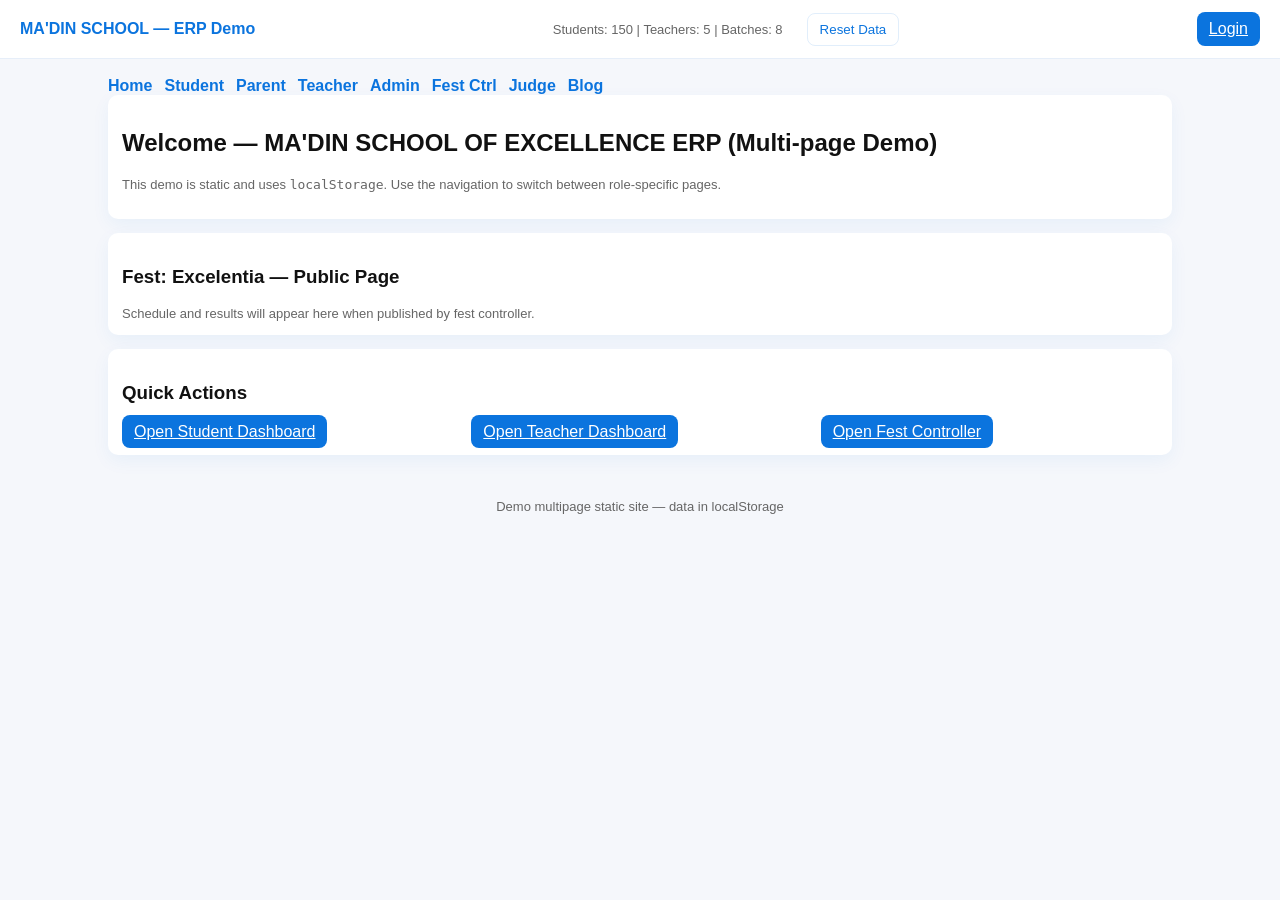
<file: index.html>
<!doctype html>
<html lang="en">
<head>
  <meta charset="utf-8"/>
  <meta name="viewport" content="width=device-width,initial-scale=1"/>
  <title>MA'DIN ERP — Home</title>
  <link rel="stylesheet" href="style.css"/>
</head>
<body>
  <header><div class="logo">MA'DIN SCHOOL — ERP Demo</div><div class="flex"><div class="small">Students: 150 | Teachers: 5 | Batches: 8</div><div style="margin-left:16px"><button id="resetBtn" class="btn ghost">Reset Data</button></div></div></header>
  <div class="container">
    
    <nav><a href="index.html">Home</a><a href="student.html">Student</a><a href="parent.html">Parent</a><a href="teacher.html">Teacher</a><a href="admin.html">Admin</a><a href="festcontroller.html">Fest Ctrl</a><a href="judge.html">Judge</a><a href="blog.html">Blog</a></nav>
    
    
<div class="card">
  <h2>Welcome — MA'DIN SCHOOL OF EXCELLENCE ERP (Multi-page Demo)</h2>
  <p class="small">This demo is static and uses <code>localStorage</code>. Use the navigation to switch between role-specific pages.</p>
</div>
<div class="card">
  <h3>Fest: Excelentia — Public Page</h3>
  <div id="publicUpdates" class="small">Schedule and results will appear here when published by fest controller.</div>
</div>
<div class="card">
  <h3>Quick Actions</h3>
  <div class="grid">
    <div><a class="btn" href="student.html">Open Student Dashboard</a></div>
    <div><a class="btn" href="teacher.html">Open Teacher Dashboard</a></div>
    <div><a class="btn" href="festcontroller.html">Open Fest Controller</a></div>
  </div>
</div>
<script>
document.addEventListener('DOMContentLoaded', ()=>{
  // show published results if any
  const s = state();
  const pub = document.getElementById('publicUpdates');
  if(s.fest.publishedResults){
    let html = '';
    s.fest.competitions.forEach(c=>{
      const agg = (c.marks||[]).reduce((acc,m)=>{ acc[m.studentId]=(acc[m.studentId]||0)+m.marks; return acc }, {});
      const list = Object.keys(agg).map(sid=>({sid,total:agg[sid]})).sort((a,b)=>b.total-a.total).map(r=>`<div><strong>${(findStudent(r.sid)||{name:r.sid}).name}</strong> — ${r.total} pts</div>`).join('');
      html += `<div style="padding:8px;border:1px solid #eef4fb;border-radius:8px;margin-bottom:6px"><strong>${c.name}</strong><div class="small">Stage: ${c.stage}</div>${list}</div>`;
    });
    pub.innerHTML = html;
  } else {
    pub.innerHTML = '<i>Results not published yet</i>';
  }
});
</script>

  </div>
  <footer>Demo multipage static site — data in localStorage</footer>
  <script src="app.js"></script>
  
</body>
</html>
</file>
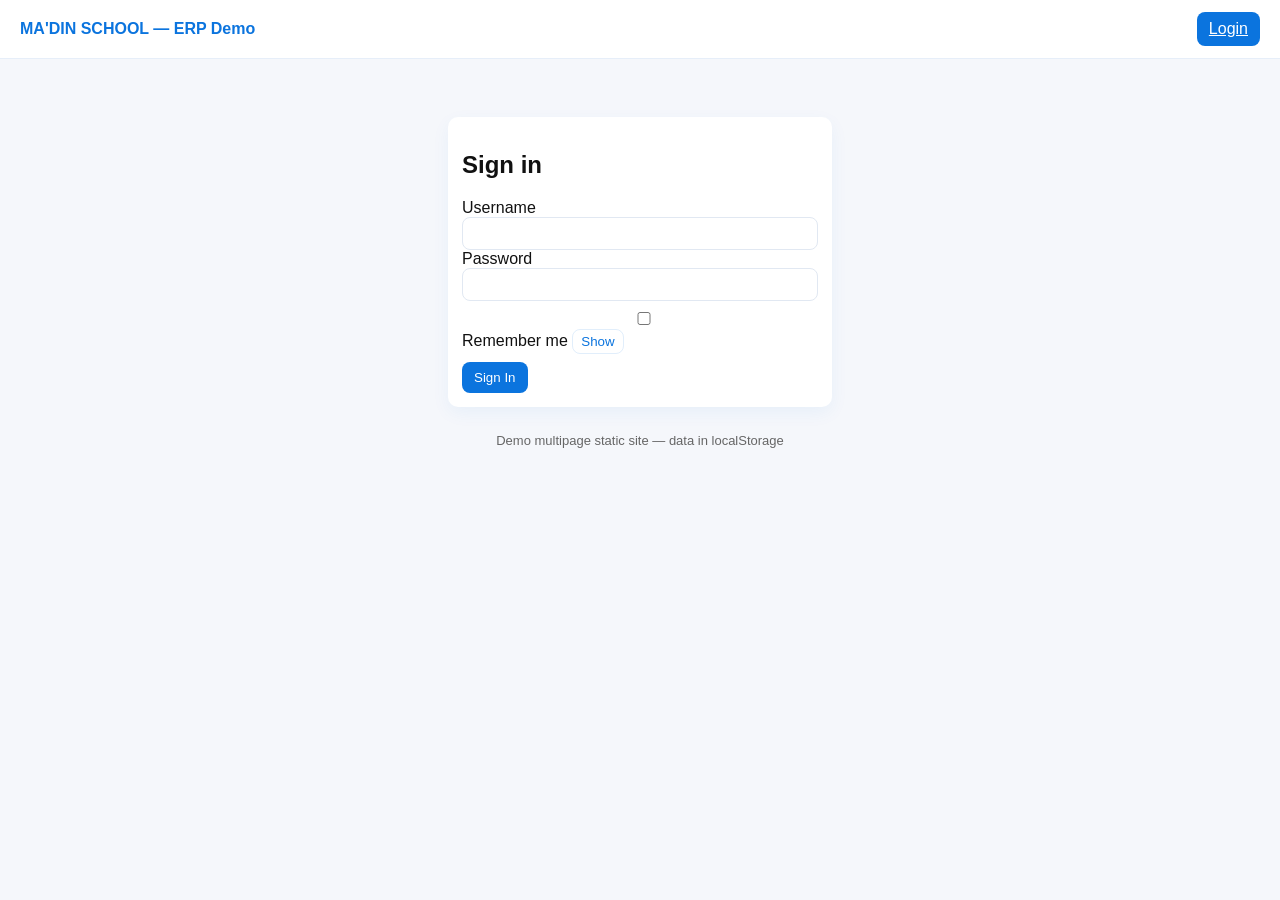
<file: admin.html>
<!doctype html>
<html lang="en">
<head>
  <meta charset="utf-8"/>
  <meta name="viewport" content="width=device-width,initial-scale=1"/>
  <title>Administrator Dashboard</title>
  <link rel="stylesheet" href="style.css"/>
</head>
<body>
  <header><div class="logo">MA'DIN SCHOOL — ERP Demo</div><div class="flex"><div class="small">Students: 150 | Teachers: 5 | Batches: 8</div><div style="margin-left:16px"><button id="resetBtn" class="btn ghost">Reset Data</button></div></div></header>
  <div class="container">
    
    <nav><a href="index.html">Home</a><a href="admin.html">Admin</a></nav>
    
    
<div class="card"><h2>Administrator Dashboard</h2></div>
<div class="card">
  <h3>Manage Students</h3>
  <div class="grid">
    <div><label>Name</label><input id="new_name"/></div>
    <div><label>Batch</label><input id="new_batch"/></div>
    <div><label>Grade</label><input id="new_grade"/></div>
  </div>
  <div style="margin-top:8px"><button class="btn" id="addStudent">Add Student</button></div>
  <hr/>
  <h3>All Data</h3>
  <div id="allData" class="small"></div>
</div>
<script>
document.addEventListener('DOMContentLoaded', ()=>{
  try{
    const auth = JSON.parse(localStorage.getItem('madin_demo_auth'));
    if(!auth){ location.href='auth.html'; return; }
    const allowed = ['Administrator'];
    if(!allowed.includes(auth.role)){
      alert('Access denied for role: ' + auth.role);
      const map = { Student:'student.html', Parent:'parent.html', Teacher:'teacher.html', Administrator:'admin.html', Judge:'judge.html', FestController:'festcontroller.html' };
      location.href = map[auth.role] || 'index.html';
    }
  }catch(e){ location.href='auth.html'; }
});
</script>
<script>
document.addEventListener('DOMContentLoaded', ()=>{
  function refresh(){
    const s = state();
    document.getElementById('allData').innerHTML = `<div><strong>Students</strong> (${s.students.length})</div><div><strong>Teachers</strong> (${s.teachers.length})</div><div><strong>Fest Competitions</strong> (${s.fest.competitions.length})</div>`;
  }
  document.getElementById('addStudent').addEventListener('click', ()=>{
    const s = state(); const nid = 'S'+(100+Date.now()%10000);
    const name = document.getElementById('new_name').value.trim(); if(!name){alert('Enter name');return}
    s.students.push({id:nid,name, batch: document.getElementById('new_batch').value || 'Batch X', present:false, profile:{age:0,grade:document.getElementById('new_grade').value||''}, leaves:[], competitions:[]});
    setState(s); refresh(); alert('Student added: '+nid);
  });
  refresh();
});
</script>

  </div>
  <footer>Demo multipage static site — data in localStorage</footer>
  <script src="app.js"></script>
  

<hr/>
<h3>Manage Accounts (Reset / Edit Passwords)</h3>
<div class="card">
  <div id="accountsList" class="small"></div>
</div>
<script>
document.addEventListener('DOMContentLoaded', ()=>{
  // require admin role
  if(!isAuthenticated()) { location.href='auth.html'; return; }
  const auth = currentAuth();
  if(auth.role !== 'Administrator'){ alert('Access denied'); location.href='index.html'; return; }

  function renderAccounts(){
    const s = state();
    const users = s.users || {};
    const rows = Object.keys(users).map(u=>{
      const info = users[u];
      return `<div style="padding:8px;border:1px solid #eef4fb;border-radius:8px;margin-bottom:8px;display:flex;align-items:center;gap:8px"><div style="min-width:180px"><strong>${u}</strong><div class="small">${info.role} — ${info.idRef || ''}</div></div><div style="flex:1"><input placeholder="New password" id="pw_${u}" /></div><div><button class="btn" data-user="${u}" data-act="reset">Reset</button> <button class="btn ghost" data-user="${u}" data-act="delete">Delete</button></div></div>`;
    }).join('') || '<i>No users</i>';
    document.getElementById('accountsList').innerHTML = rows;
    // attach handlers
    document.querySelectorAll('button[data-act="reset"]').forEach(b=> b.onclick = (e)=> {
      const uname = e.target.dataset.user;
      const inp = document.getElementById('pw_' + uname);
      const np = inp.value.trim();
      if(!np){ alert('Enter new password'); return; }
      const res = updateUserPassword(uname, np);
      if(res.ok){ alert('Password updated for ' + uname); inp.value=''; } else alert('Error: ' + res.error);
      renderAccounts();
    });
    document.querySelectorAll('button[data-act="delete"]').forEach(b=> b.onclick = (e)=> {
      const uname = e.target.dataset.user;
      if(!confirm('Delete user ' + uname + '? This will remove login only, not the student/parent record.')) return;
      const res = deleteUser(uname);
      if(res.ok){ alert('Deleted ' + uname); } else alert('Error: ' + res.error);
      renderAccounts();
    });
  }
  renderAccounts();
});
</script>

</body>
</html>
</file>
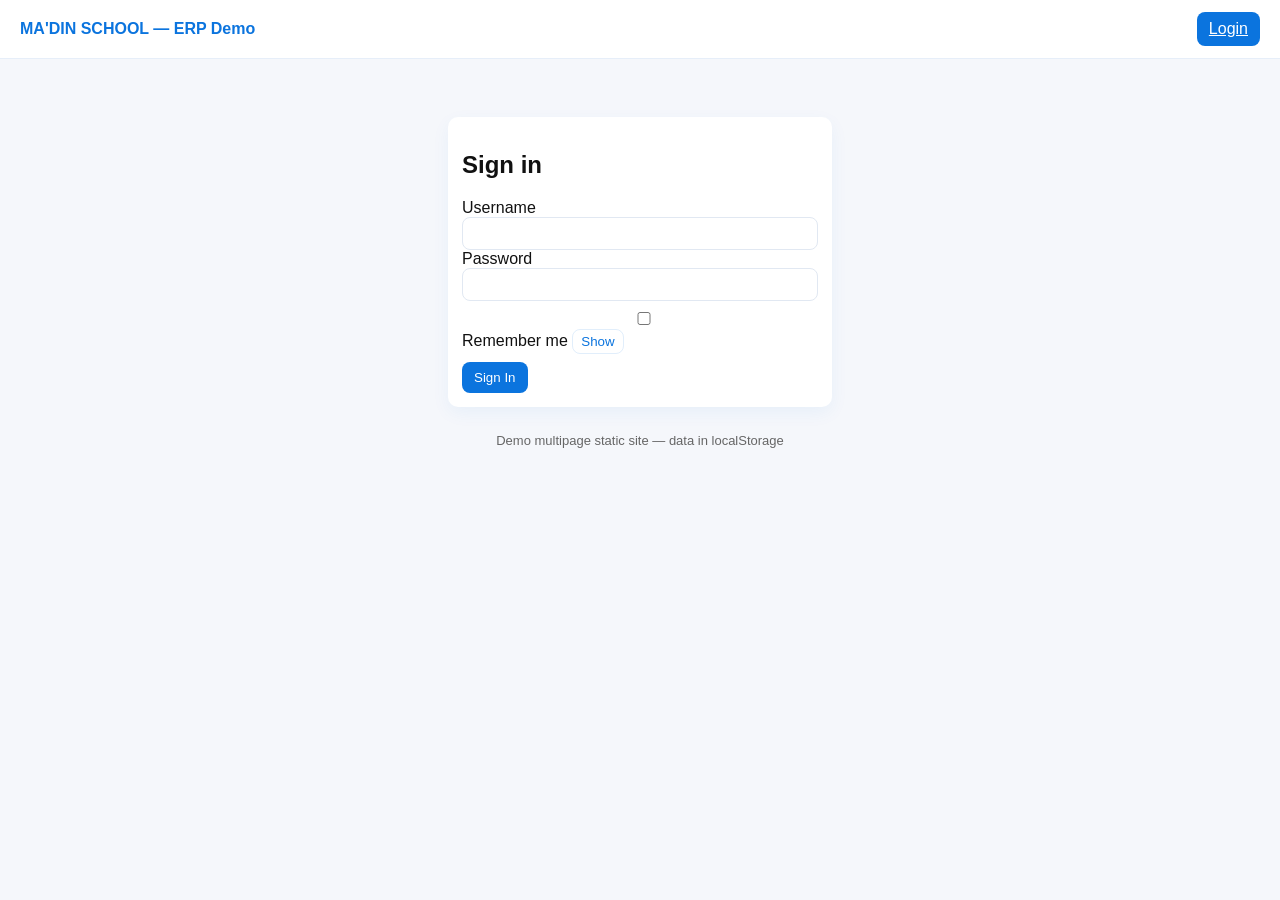
<file: auth.html>
<!doctype html>
<html lang="en">
<head>
  <meta charset="utf-8"/>
  <meta name="viewport" content="width=device-width,initial-scale=1"/>
  <title>Login — MA'DIN ERP Demo</title>
  <link rel="stylesheet" href="style.css"/>
  <style>
    .login-box{max-width:420px;margin:40px auto}
    .hint{background:#fffbe6;padding:10px;border-radius:8px;border:1px solid #fff0b3}
  </style>
</head>
<body>
  <header><div class="logo">MA'DIN SCHOOL — ERP Demo</div></header>
  <div class="container login-box">
    <div class="card">
      <h2>Sign in</h2>
            <script>
      document.addEventListener("DOMContentLoaded", ()=>{
        const s = state();
        const users = s.users || {};
        let html = "<ul style='margin-left:16px'>";
        Object.keys(users).slice(0,50).forEach(k=>{
          html += `<li><strong>${k}</strong> / ${users[k].password} — ${users[k].role}</li>`;
        });
        html += "</ul>";
        document.getElementById('demoCreds').innerHTML = html;
      });
      </script>

      <div><label>Username</label><input id="username" /></div>
      <div><label>Password</label><input id="password" type="password" /></div>
      <div style="margin-top:8px"><label><input type="checkbox" id="remember_me" /> Remember me</label> <button id="showPass" class="btn ghost" style="padding:4px 8px;margin-right:8px">Show</button></div>
      <div style="margin-top:8px"><button class="btn" id="loginBtn">Sign In</button></div>
  </div>
  <footer>Demo multipage static site — data in localStorage</footer>
  <script src="app.js"></script>
  <script>
    document.addEventListener('DOMContentLoaded', ()=>{
      document.getElementById('loginBtn').addEventListener('click', ()=>{
        const u = document.getElementById('username').value.trim();
        const p = document.getElementById('password').value;
        const remember = !!document.getElementById('remember_me').checked;
        const res = signIn(u,p, remember);
        if(!res.ok){ alert(res.error); return; }
        // redirect based on role
        const role = res.payload.role;
        const map = { Student:'student.html', Parent:'parent.html', Teacher:'teacher.html', Administrator:'admin.html', Judge:'judge.html', FestController:'festcontroller.html' };
        location.href = map[role] || 'index.html';
      });
    });
  document.getElementById('showPass').addEventListener('click', ()=>{ const inp = document.getElementById('password'); if(inp.type==='password'){ inp.type='text'; document.getElementById('showPass').textContent='Hide'; } else { inp.type='password'; document.getElementById('showPass').textContent='Show'; }});
</script>
</body>
</html>
</file>
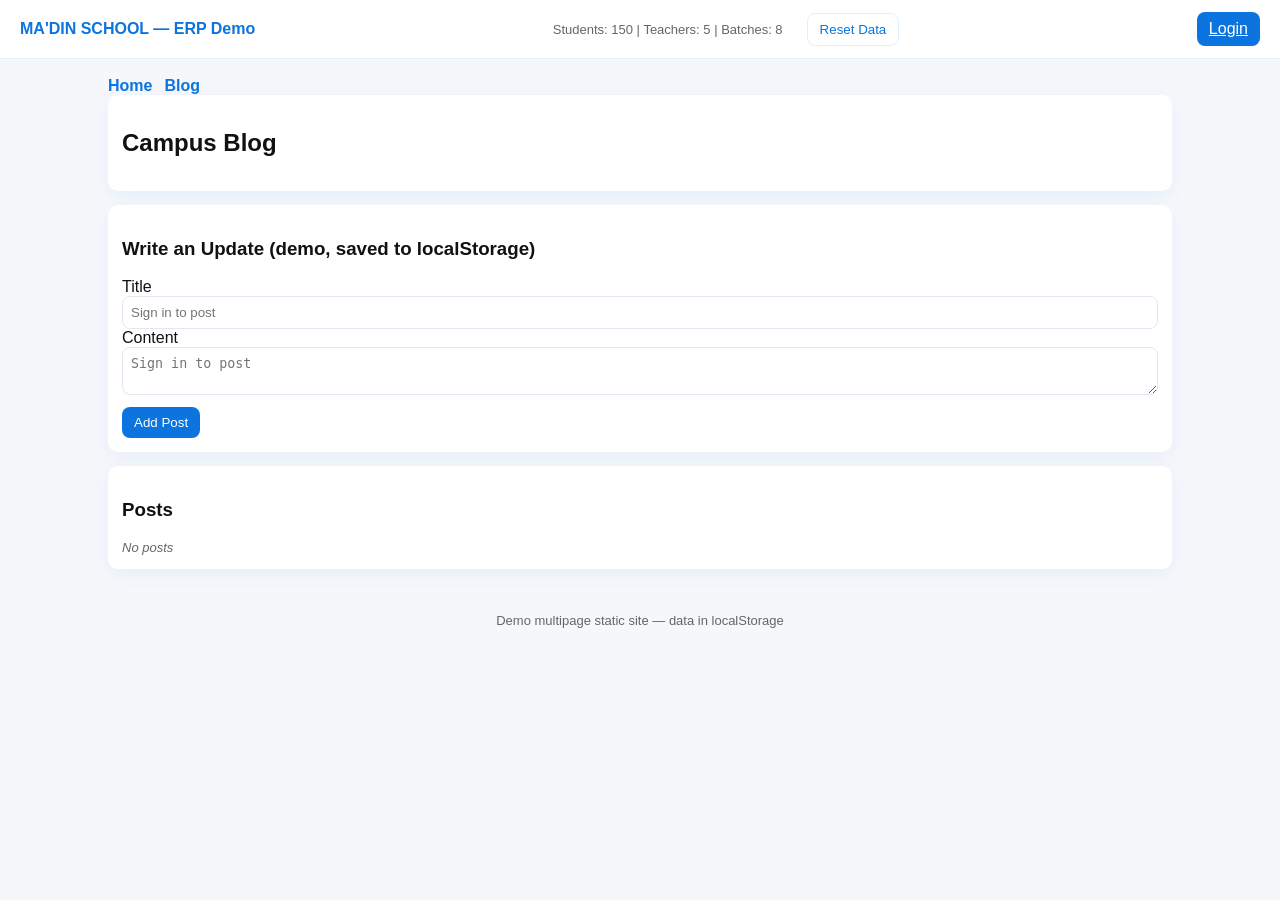
<file: blog.html>
<!doctype html>
<html lang="en">
<head>
  <meta charset="utf-8"/>
  <meta name="viewport" content="width=device-width,initial-scale=1"/>
  <title>Campus Blog</title>
  <link rel="stylesheet" href="style.css"/>
</head>
<body>
  <header><div class="logo">MA'DIN SCHOOL — ERP Demo</div><div class="flex"><div class="small">Students: 150 | Teachers: 5 | Batches: 8</div><div style="margin-left:16px"><button id="resetBtn" class="btn ghost">Reset Data</button></div></div></header>
  <div class="container">
    
    <nav><a href="index.html">Home</a><a href="blog.html">Blog</a></nav>
    
    
<div class="card"><h2>Campus Blog</h2></div>
<div class="card">
  <h3>Write an Update (demo, saved to localStorage)</h3>
  <div><label>Title</label><input id="post_title"/></div>
  <div><label>Content</label><textarea id="post_content"></textarea></div>
  <div style="margin-top:8px"><button class="btn" id="addPost">Add Post</button></div>
</div>
<div class="card">
  <h3>Posts</h3>
  <div id="posts" class="small"></div>
</div>
<script>
document.addEventListener('DOMContentLoaded', ()=>{ const auth = currentAuth(); if(!auth){ document.getElementById('addPost').disabled=true; document.getElementById('post_title').placeholder='Sign in to post'; document.getElementById('post_content').placeholder='Sign in to post'; }
  function refresh(){
    const s = state(); const posts = s.posts || []; document.getElementById('posts').innerHTML = posts.map(p=>`<div style='padding:8px;border:1px solid #eef4fb;border-radius:8px;margin-bottom:6px'><strong>${p.title}</strong><div class='small'>${formatDate(p.at)} — ${p.author ? 'by '+p.author : ''}</div><div style='margin-top:6px'>${p.content}</div></div>`).join('')||'<i>No posts</i>';
  }
  document.getElementById('addPost').addEventListener('click', ()=>{
    const title = document.getElementById('post_title').value.trim(); const content = document.getElementById('post_content').value.trim(); if(!title||!content){alert('Title & content required');return}
    const s = state(); s.posts = s.posts || []; s.posts.unshift({title, content, at:new Date().toISOString(), author: currentAuth() ? currentAuth().username : 'Guest'}); setState(s); document.getElementById('post_title').value=''; document.getElementById('post_content').value=''; refresh();
  });
  refresh();
});
</script>

  </div>
  <footer>Demo multipage static site — data in localStorage</footer>
  <script src="app.js"></script>
  
</body>
</html>
</file>
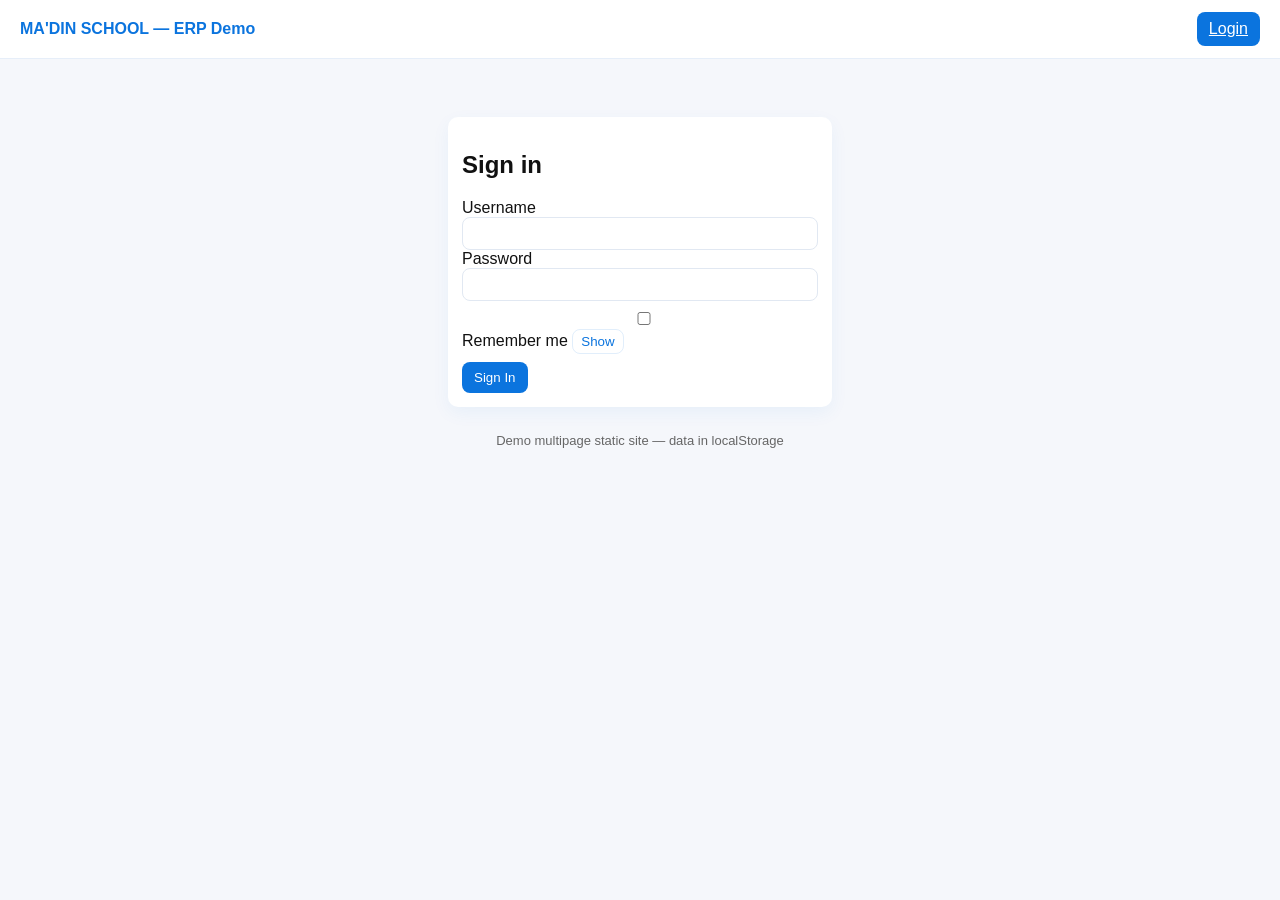
<file: festcontroller.html>
<!doctype html>
<html lang="en">
<head>
  <meta charset="utf-8"/>
  <meta name="viewport" content="width=device-width,initial-scale=1"/>
  <title>Fest Controller</title>
  <link rel="stylesheet" href="style.css"/>
</head>
<body>
  <header><div class="logo">MA'DIN SCHOOL — ERP Demo</div><div class="flex"><div class="small">Students: 150 | Teachers: 5 | Batches: 8</div><div style="margin-left:16px"><button id="resetBtn" class="btn ghost">Reset Data</button></div></div></header>
  <div class="container">
    
    <nav><a href="index.html">Home</a><a href="festcontroller.html">Fest Ctrl</a></nav>
    
    
<div class="card"><h2>Fest Controller — Excelentia</h2></div>
<div class="card">
  <h3>Create Competition</h3>
  <div class="grid">
    <div><label>Competition Name</label><input id="comp_name"/></div>
    <div><label>Stage</label><input id="comp_stage" placeholder="Main / Sub / Offstage"/></div>
    <div><label>Onstage?</label><select id="comp_onstage"><option value="yes">Yes</option><option value="no">No</option></select></div>
  </div>
  <div style="margin-top:8px"><button class="btn" id="createComp">Create</button></div>
  <hr/>
  <h3>Competitions</h3>
  <div id="compListAdmin" class="small"></div>
</div>
<div class="card">
  <h3>Assign Students to Competition</h3>
  <div class="grid">
    <div><label>Select Competition</label><select id="assign_comp"></select></div>
    <div><label>Select Student</label><select id="assign_student"></select></div>
  </div>
  <div style="margin-top:8px"><button class="btn" id="assignBtn">Assign</button></div>
</div>
<div class="card">
  <h3>Judges & Publish</h3>
  <div class="grid"><div><label>Judge Name</label><input id="judge_name"/></div><div style="align-self:end"><button class="btn" id="addJudge">Add Judge</button></div></div>
  <div style="margin-top:8px"><button class="btn" id="publishResults">Publish Results</button> <span id="pubStatus" class="small"></span></div>
</div>

<script>
document.addEventListener('DOMContentLoaded', ()=>{
  try{
    const auth = JSON.parse(localStorage.getItem('madin_demo_auth'));
    if(!auth){ location.href='auth.html'; return; }
    const allowed = ['FestController'];
    if(!allowed.includes(auth.role)){
      alert('Access denied for role: ' + auth.role);
      const map = { Student:'student.html', Parent:'parent.html', Teacher:'teacher.html', Administrator:'admin.html', Judge:'judge.html', FestController:'festcontroller.html' };
      location.href = map[auth.role] || 'index.html';
    }
  }catch(e){ location.href='auth.html'; }
});
</script>
<script>
document.addEventListener('DOMContentLoaded', ()=>{
  function refresh(){
    const s = state();
    const comps = s.fest.competitions.map(c=>`<div style='padding:8px;border:1px dashed #eef4fb;border-radius:8px;margin-bottom:6px'><strong>${c.name}</strong> — Stage: ${c.stage} — Onstage: ${c.onstage} <div class='small'>Participants: ${c.participants? c.participants.length:0} | Judges: ${c.judges? c.judges.length:0}</div></div>`).join('')||'<i>No competitions</i>';
    document.getElementById('compListAdmin').innerHTML = comps;
    document.getElementById('assign_comp').innerHTML = s.fest.competitions.map(c=>`<option value='${c.id}'>${c.name}</option>`).join('');
    document.getElementById('assign_student').innerHTML = s.students.map(st=>`<option value='${st.id}'>${st.name} (${st.id})</option>`).join('');
    document.getElementById('pubStatus').textContent = 'Published: ' + s.fest.publishedResults;
  }
  document.getElementById('createComp').addEventListener('click', ()=>{
    const s = state(); const id='C'+Date.now(); const comp = {id,name:document.getElementById('comp_name').value||'C-'+Date.now(), stage:document.getElementById('comp_stage').value||'Main', onstage: document.getElementById('comp_onstage').value==='yes', participants:[], judges:[], marks:[]};
    comp.id = id; s.fest.competitions.push(comp); setState(s); refresh();
  });
  document.getElementById('assignBtn').addEventListener('click', ()=>{
    const s = state(); const cid=document.getElementById('assign_comp').value, sid=document.getElementById('assign_student').value;
    const comp = s.fest.competitions.find(x=>x.id===cid); if(!comp){alert('Select competition'); return;}
    comp.participants = comp.participants || [];
    if(!comp.participants.includes(sid)){ comp.participants.push(sid); const stu = s.students.find(x=>x.id===sid); stu.competitions.push({id:cid,name:comp.name,stage:comp.stage,status:'Assigned'}); setState(s); refresh(); }
  });
  document.getElementById('addJudge').addEventListener('click', ()=>{ const s = state(); const name = document.getElementById('judge_name').value.trim(); if(!name){alert('Name required');return;} const jid='J'+Date.now(); s.judges.push({id:jid,name}); setState(s); refresh();});
  document.getElementById('publishResults').addEventListener('click', ()=>{ const s = state(); s.fest.publishedResults = true; setState(s); alert('Results published'); refresh();});
  refresh();
});
</script>

  </div>
  <footer>Demo multipage static site — data in localStorage</footer>
  <script src="app.js"></script>
  
</body>
</html>
</file>
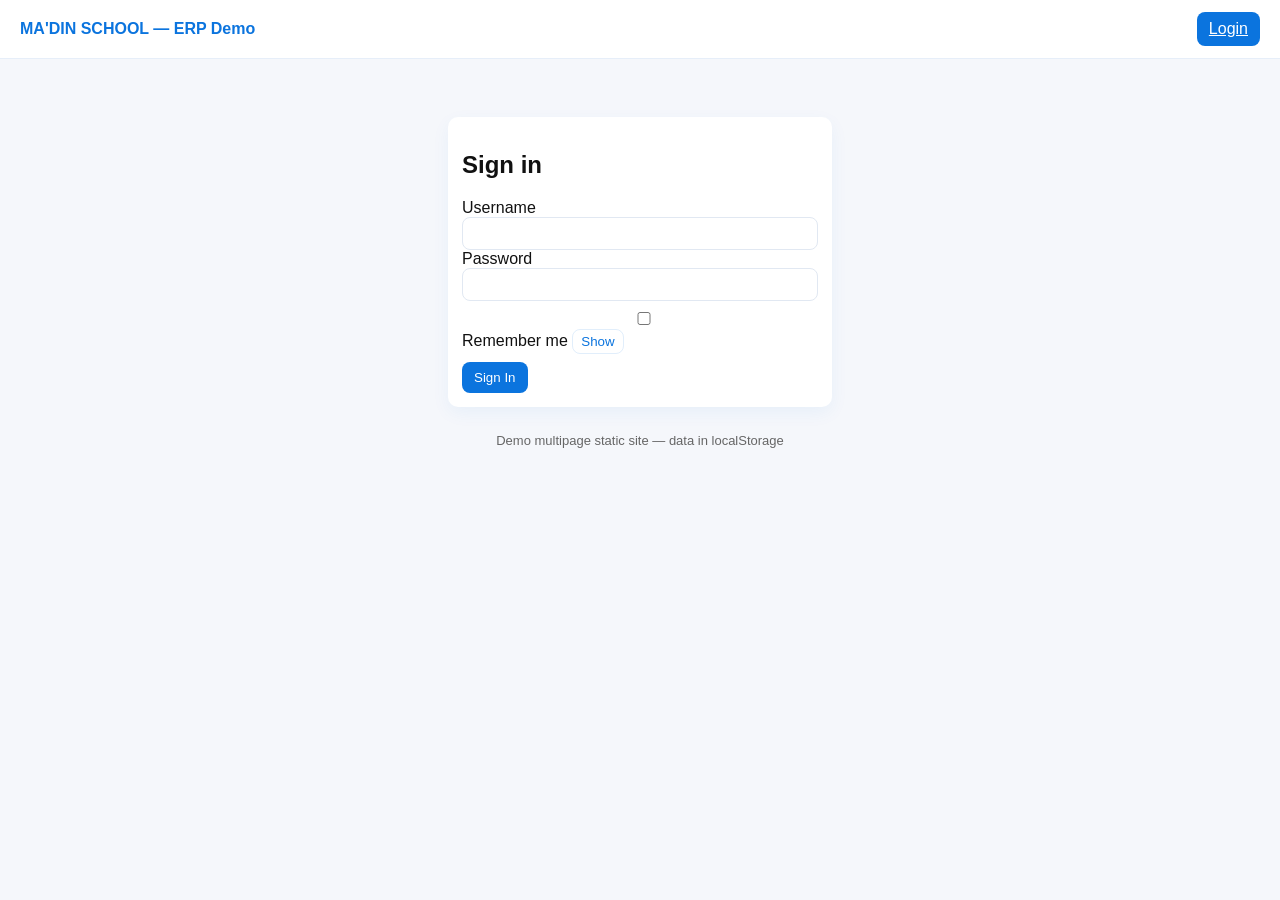
<file: judge.html>
<!doctype html>
<html lang="en">
<head>
  <meta charset="utf-8"/>
  <meta name="viewport" content="width=device-width,initial-scale=1"/>
  <title>Judge Dashboard</title>
  <link rel="stylesheet" href="style.css"/>
</head>
<body>
  <header><div class="logo">MA'DIN SCHOOL — ERP Demo</div><div class="flex"><div class="small">Students: 150 | Teachers: 5 | Batches: 8</div><div style="margin-left:16px"><button id="resetBtn" class="btn ghost">Reset Data</button></div></div></header>
  <div class="container">
    
    <nav><a href="index.html">Home</a><a href="judge.html">Judge</a></nav>
    
    
<div class="card"><h2>Judge Dashboard</h2></div>
<div class="card">
  <h3>Assigned Competitions & Enter Marks</h3>
  <div id="judgeComps" class="small"></div>
</div>
<script>
document.addEventListener('DOMContentLoaded', ()=>{
  try{
    const auth = JSON.parse(localStorage.getItem('madin_demo_auth'));
    if(!auth){ location.href='auth.html'; return; }
    const allowed = ['Judge'];
    if(!allowed.includes(auth.role)){
      alert('Access denied for role: ' + auth.role);
      const map = { Student:'student.html', Parent:'parent.html', Teacher:'teacher.html', Administrator:'admin.html', Judge:'judge.html', FestController:'festcontroller.html' };
      location.href = map[auth.role] || 'index.html';
    }
  }catch(e){ location.href='auth.html'; }
});
</script>
<script>
document.addEventListener('DOMContentLoaded', ()=>{
  const auth = currentAuth(); const judge = (auth && state().judges.find(j=>j.id===auth.idRef)) || state().judges[0] || {id:'J1', name:'Judge Demo'};
  function refresh(){
    const s = state();
    const compsHtml = s.fest.competitions.map(c=>{
      const parts = (c.participants||[]).map(pid=>{
        const st = findStudent(pid) || {name:pid};
        return `<div style='padding:6px;border-bottom:1px dashed #eef4fb'><strong>${st.name}</strong> (${pid}) — <input placeholder='marks' data-cid='${c.id}' data-sid='${pid}' class='markInput' /> <button class='btn' data-cid='${c.id}' data-sid='${pid}' data-act='saveMark'>Save</button></div>`;
      }).join('')||'<i>No participants</i>';
      return `<div style='margin-bottom:10px;padding:8px;border:1px solid #eef4fb;border-radius:8px'><strong>${c.name}</strong><div class='small'>Stage: ${c.stage}</div>${parts}</div>`;
    }).join('')||'<i>No competitions</i>';
    document.getElementById('judgeComps').innerHTML = compsHtml;
    attach();
  }
  function attach(){
    document.querySelectorAll('button[data-act="saveMark"]').forEach(b=>b.onclick=(e)=>{ const cid=e.target.dataset.cid, sid=e.target.dataset.sid; const inp = document.querySelector(`input[data-cid='${cid}'][data-sid='${sid}']`); const val = parseFloat(inp.value); if(isNaN(val)){alert('Enter numeric marks');return} const s = state(); const comp = s.fest.competitions.find(x=>x.id===cid); comp.marks = comp.marks || []; comp.marks.push({studentId:sid, judgeId:judge.id, marks:val}); setState(s); alert('Mark saved (pending publish)'); });
  }
  refresh();
});
</script>

  </div>
  <footer>Demo multipage static site — data in localStorage</footer>
  <script src="app.js"></script>
  
</body>
</html>
</file>
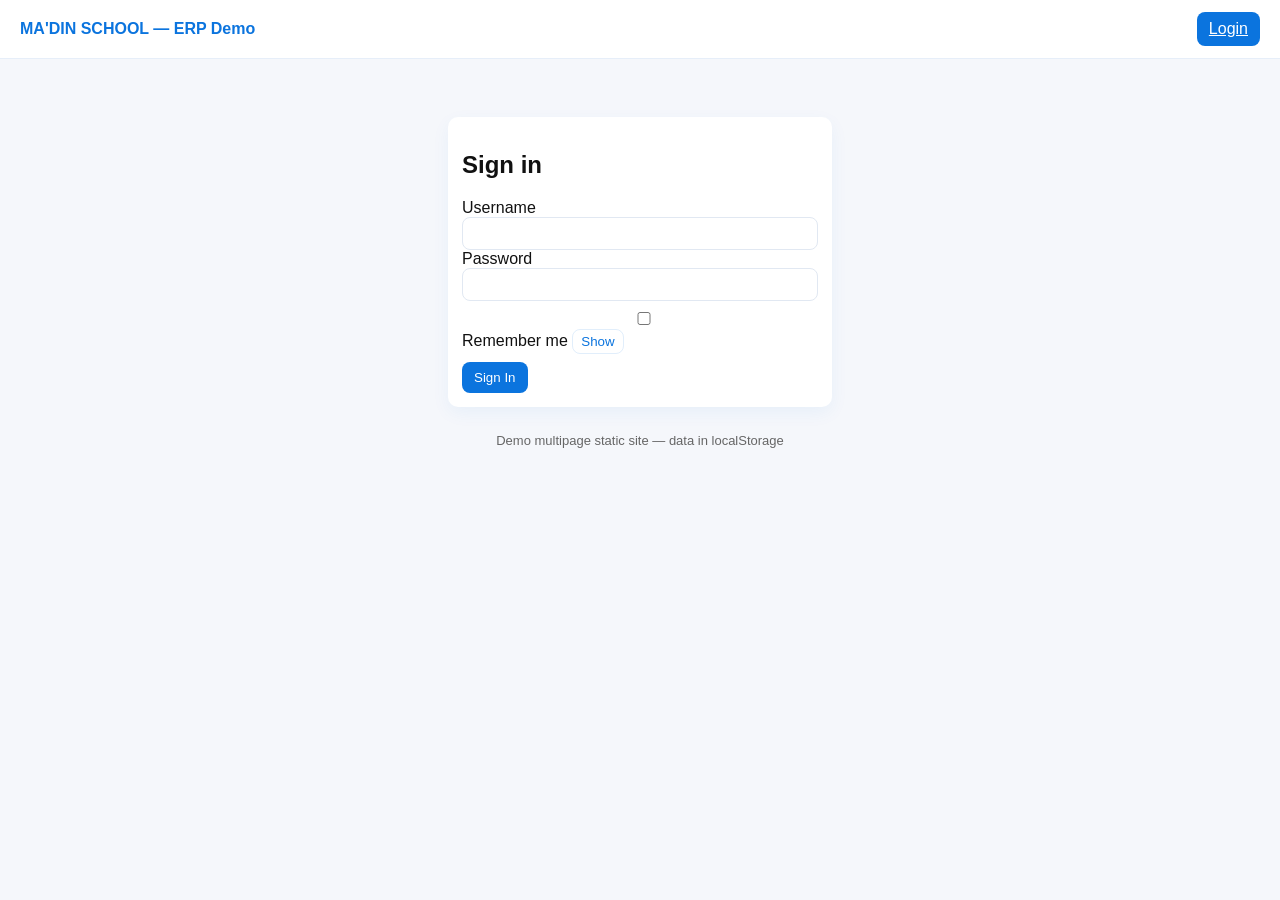
<file: parent.html>
<!doctype html>
<html lang="en">
<head>
  <meta charset="utf-8"/>
  <meta name="viewport" content="width=device-width,initial-scale=1"/>
  <title>Parent Dashboard</title>
  <link rel="stylesheet" href="style.css"/>
</head>
<body>
  <header><div class="logo">MA'DIN SCHOOL — ERP Demo</div><div class="flex"><div class="small">Students: 150 | Teachers: 5 | Batches: 8</div><div style="margin-left:16px"><button id="resetBtn" class="btn ghost">Reset Data</button></div></div></header>
  <div class="container">
    
    <nav><a href="index.html">Home</a><a href="parent.html">Parent</a>\<a href="blog.html">Blog</a></nav>
    
    
<div class="card"><h2>Parent Dashboard</h2></div>
<div class="card">
  <h3>Student Status</h3>
  <div id="parentStatus" class="small"></div>
</div>
<script>
document.addEventListener('DOMContentLoaded', ()=>{
  try{
    const auth = JSON.parse(localStorage.getItem('madin_demo_auth'));
    if(!auth){ location.href='auth.html'; return; }
    const allowed = ['Parent'];
    if(!allowed.includes(auth.role)){
      alert('Access denied for role: ' + auth.role);
      const map = { Student:'student.html', Parent:'parent.html', Teacher:'teacher.html', Administrator:'admin.html', Judge:'judge.html', FestController:'festcontroller.html' };
      location.href = map[auth.role] || 'index.html';
    }
  }catch(e){ location.href='auth.html'; }
});
</script>
<script>
document.addEventListener('DOMContentLoaded', ()=>{
  const auth = currentAuth(); const parents = state().parents; const p = auth ? parents.find(x=>x.id===auth.idRef) || parents[0] : parents[0];
  const student = findStudent(p ? p.studentId : 'S101') || state().students[0];
  document.getElementById('parentStatus').innerHTML = `<div class="flex"><div class="small">${student.name} — ${student.batch}</div><div style="margin-left:auto"><strong>${student.present? 'Present':'Absent'}</strong></div></div><hr/><h4>Leaves</h4>${student.leaves.map(l=>`<div style='padding:6px;border-bottom:1px dashed #eef4fb'>${l.status} — ${l.reason} <div class='small'>${new Date(l.appliedAt).toLocaleDateString()}</div></div>`).join('')||'<i>No leaves</i>'}`;
});
</script>

  </div>
  <footer>Demo multipage static site — data in localStorage</footer>
  <script src="app.js"></script>
  
</body>
</html>
</file>
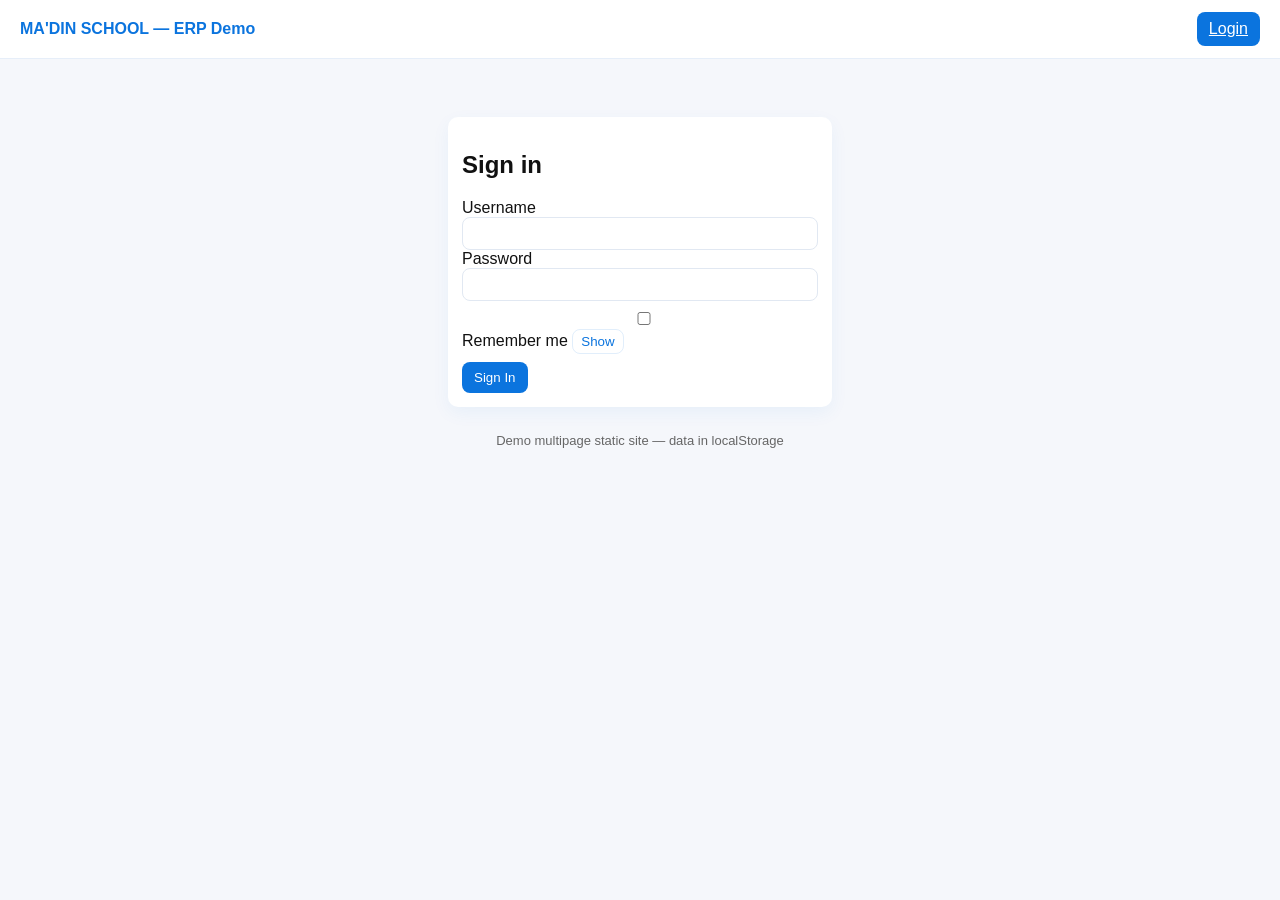
<file: student.html>
<!doctype html>
<html lang="en">
<head>
  <meta charset="utf-8"/>
  <meta name="viewport" content="width=device-width,initial-scale=1"/>
  <title>Student Dashboard</title>
  <link rel="stylesheet" href="style.css"/>
</head>
<body>
  <header><div class="logo">MA'DIN SCHOOL — ERP Demo</div><div class="flex"><div class="small">Students: 150 | Teachers: 5 | Batches: 8</div><div style="margin-left:16px"><button id="resetBtn" class="btn ghost">Reset Data</button></div></div></header>
  <div class="container">
    
    <nav><a href="index.html">Home</a><a href="student.html">Student</a><a href="blog.html">Blog</a></nav>
    
    
<div class="card">
  <h2>Student Dashboard (Demo: first student)</h2>
  <div id="stuHeader" class="small"></div>
</div>
<div class="card">
  <h3>Profile</h3>
  <div class="grid">
    <div><label>Name</label><input id="stu_name"/></div>
    <div><label>Age</label><input id="stu_age"/></div>
    <div><label>Grade</label><input id="stu_grade"/></div>
  </div>
  <div style="margin-top:8px"><button class="btn" id="saveProfile">Save Profile</button></div>
</div>
<div class="card">
  <h3>Attendance & Leave</h3>
  <div class="flex"><div class="small">Status: <strong id="stuStatus"></strong></div><div style="margin-left:auto"><button class="btn ghost" id="toggleAtt">Toggle</button></div></div>
  <hr/>
  <h4>Apply for Leave</h4>
  <textarea id="leave_reason" placeholder="Reason for leave"></textarea>
  <div style="margin-top:8px"><button class="btn" id="applyLeave">Apply for Leave</button></div>
  <div style="margin-top:8px"><h4>Your Leaves</h4><div id="leaveList" class="small"></div></div>
</div>
<div class="card">
  <h3>Your Competitions</h3>
  <div id="compList" class="small"></div>
</div>

<script>
document.addEventListener('DOMContentLoaded', ()=>{
  try{
    const auth = JSON.parse(localStorage.getItem('madin_demo_auth'));
    if(!auth){ location.href='auth.html'; return; }
    const allowed = ['Student'];
    if(!allowed.includes(auth.role)){
      alert('Access denied for role: ' + auth.role);
      const map = { Student:'student.html', Parent:'parent.html', Teacher:'teacher.html', Administrator:'admin.html', Judge:'judge.html', FestController:'festcontroller.html' };
      location.href = map[auth.role] || 'index.html';
    }
  }catch(e){ location.href='auth.html'; }
});
</script>
<script>
document.addEventListener('DOMContentLoaded', ()=>{
  const s = state(); const auth = currentAuth(); const student = auth ? s.students.find(x=>x.id===auth.idRef) || s.students[0] : s.students[0];
  document.getElementById('stuHeader').innerHTML = `ID: ${student.id} <span class="badge">${student.batch}</span>`;
  document.getElementById('stu_name').value = student.name;
  document.getElementById('stu_age').value = student.profile.age;
  document.getElementById('stu_grade').value = student.profile.grade;
  function refresh(){
    const st = state().students.find(x=>x.id===student.id);
    document.getElementById('stuStatus').textContent = st.present ? 'Present' : 'Absent';
    document.getElementById('leaveList').innerHTML = st.leaves.map(l=>`<div style="padding:6px;border:1px solid #eef4fb;border-radius:8px;margin-bottom:6px"><strong>${l.status}</strong> — ${l.reason} <div class="small">Applied: ${formatDate(l.appliedAt)}</div></div>`).join('')||'<i>No leaves</i>';
    document.getElementById('compList').innerHTML = st.competitions.map(c=>`<div style='padding:6px;border-radius:8px;border:1px dashed #eef4fb;margin-bottom:6px'><strong>${c.name}</strong> — Stage: ${c.stage} — Status: ${c.status || 'Assigned'}</div>`).join('')||'<i>No competitions assigned</i>';
  }
  refresh();

  document.getElementById('saveProfile').addEventListener('click', ()=>{
    const st = state(); const t = st.students.find(x=>x.id===student.id);
    t.name = document.getElementById('stu_name').value;
    t.profile.age = parseInt(document.getElementById('stu_age').value)||t.profile.age;
    t.profile.grade = document.getElementById('stu_grade').value||t.profile.grade;
    setState(st); alert('Profile saved');
    refresh();
  });

  document.getElementById('toggleAtt').addEventListener('click', ()=>{
    const st = state(); const t = st.students.find(x=>x.id===student.id); t.present = !t.present; setState(st); refresh();
  });

  document.getElementById('applyLeave').addEventListener('click', ()=>{
    const reason = document.getElementById('leave_reason').value.trim(); if(!reason){alert('Enter reason'); return}
    const st = state(); const t = st.students.find(x=>x.id===student.id);
    const leave = {id:'L'+Date.now(), reason, status:'Pending', appliedAt:new Date().toISOString(), returned:false};
    t.leaves.push(leave); setState(st); document.getElementById('leave_reason').value=''; refresh();
  });
});
</script>

  </div>
  <footer>Demo multipage static site — data in localStorage</footer>
  <script src="app.js"></script>
  
</body>
</html>
</file>
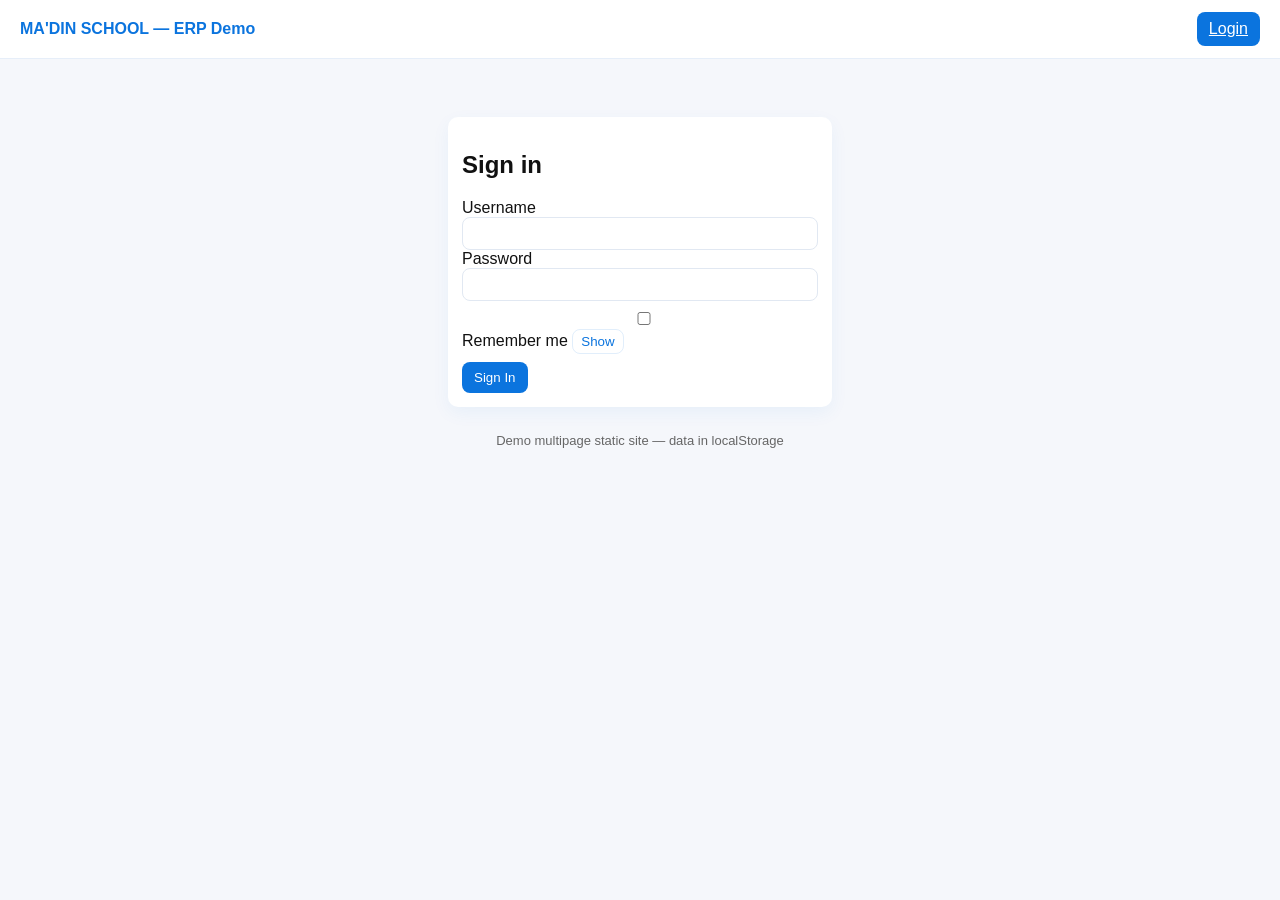
<file: teacher.html>
<!doctype html>
<html lang="en">
<head>
  <meta charset="utf-8"/>
  <meta name="viewport" content="width=device-width,initial-scale=1"/>
  <title>Teacher Dashboard</title>
  <link rel="stylesheet" href="style.css"/>
</head>
<body>
  <header><div class="logo">MA'DIN SCHOOL — ERP Demo</div><div class="flex"><div class="small">Students: 150 | Teachers: 5 | Batches: 8</div><div style="margin-left:16px"><button id="resetBtn" class="btn ghost">Reset Data</button></div></div></header>
  <div class="container">
    
    <nav><a href="index.html">Home</a><a href="teacher.html">Teacher</a><a href="blog.html">Blog</a></nav>
    
    
<div class="card"><h2>Teacher Dashboard</h2></div>
<div class="card">
  <h3>Take Attendance</h3>
  <table><thead><tr><th>ID</th><th>Name</th><th>Batch</th><th>Status</th><th>Action</th></tr></thead><tbody id="attTable"></tbody></table>
</div>
<div class="card">
  <h3>Leave Applications</h3>
  <div id="leaveApps" class="small"></div>
</div>
<script>
document.addEventListener('DOMContentLoaded', ()=>{
  try{
    const auth = JSON.parse(localStorage.getItem('madin_demo_auth'));
    if(!auth){ location.href='auth.html'; return; }
    const allowed = ['Teacher'];
    if(!allowed.includes(auth.role)){
      alert('Access denied for role: ' + auth.role);
      const map = { Student:'student.html', Parent:'parent.html', Teacher:'teacher.html', Administrator:'admin.html', Judge:'judge.html', FestController:'festcontroller.html' };
      location.href = map[auth.role] || 'index.html';
    }
  }catch(e){ location.href='auth.html'; }
});
</script>
<script>
document.addEventListener('DOMContentLoaded', ()=>{
  function refresh(){
    const s = state();
    document.getElementById('attTable').innerHTML = s.students.map(st=>`<tr><td>${st.id}</td><td>${st.name}</td><td>${st.batch}</td><td>${st.present? 'Present':'Absent'}</td><td><button class="btn" data-id="${st.id}" data-act="toggle">Toggle</button></td></tr>`).join('');
    document.getElementById('leaveApps').innerHTML = s.students.flatMap(st=> st.leaves.map(l=>({student:st,leave:l}))).map(obj=>`<div style='padding:8px;border:1px solid #eef4fb;border-radius:8px;margin-bottom:6px'><strong>${obj.student.name}</strong> — ${obj.leave.reason}<div class='small'>Status: ${obj.leave.status}</div><div style='margin-top:6px'><button class='btn' data-leave='${obj.leave.id}' data-act='approve'>Approve</button> <button class='btn ghost' data-leave='${obj.leave.id}' data-act='reject'>Reject</button></div></div>`).join('')||'<i>No leave applications</i>';
    attach();
  }
  function attach(){
    document.querySelectorAll('button[data-act="toggle"]').forEach(b=>b.onclick = (e)=>{ const id=e.target.dataset.id; const s=state(); const st=s.students.find(x=>x.id===id); st.present=!st.present; setState(s); refresh();});
    document.querySelectorAll('button[data-act="approve"]').forEach(b=>b.onclick = (e)=>{ const id=e.target.dataset.leave; const s=state(); s.students.forEach(st=> st.leaves.forEach(l=> { if(l.id===id){ l.status='Approved' } } )); setState(s); refresh();});
    document.querySelectorAll('button[data-act="reject"]').forEach(b=>b.onclick = (e)=>{ const id=e.target.dataset.leave; const s=state(); s.students.forEach(st=> st.leaves.forEach(l=> { if(l.id===id){ l.status='Rejected' } } )); setState(s); refresh();});
  }
  refresh();
});
</script>

  </div>
  <footer>Demo multipage static site — data in localStorage</footer>
  <script src="app.js"></script>
  
</body>
</html>
</file>
<file: style.css>
:root{--accent:#0b74de;--muted:#666}
*{box-sizing:border-box}
body{font-family:Inter,Segoe UI,Roboto,Arial;margin:0;background:#f5f7fb;color:#111}
header{background:#fff;padding:12px 20px;border-bottom:1px solid #e6eef9;display:flex;align-items:center;justify-content:space-between;gap:12px}
.logo{font-weight:700;color:var(--accent)}
.container{padding:18px;max-width:1100px;margin:0 auto}
.card{background:#fff;border-radius:10px;padding:14px;box-shadow:0 6px 18px rgba(11,116,222,0.06);margin-bottom:14px}
.grid{display:grid;grid-template-columns:repeat(auto-fit,minmax(220px,1fr));gap:12px}
.btn{background:var(--accent);color:#fff;padding:8px 12px;border-radius:8px;border:none;cursor:pointer}
.btn.ghost{background:transparent;color:var(--accent);border:1px solid rgba(11,116,222,0.12)}
.tabs{display:flex;gap:8px;flex-wrap:wrap;margin-bottom:12px}
.small{font-size:13px;color:var(--muted)}
table{width:100%;border-collapse:collapse}
th,td{padding:8px;border-bottom:1px solid #eef4fb;text-align:left}
input,select,textarea{padding:8px;border-radius:8px;border:1px solid #e1e8f2;width:100%;box-sizing:border-box}
.flex{display:flex;gap:8px;align-items:center}
.badge{display:inline-block;padding:4px 8px;border-radius:999px;background:#eef7ff;color:var(--accent);font-weight:600}
footer{padding:12px;text-align:center;color:var(--muted);font-size:13px}
nav a{margin-right:12px;color:var(--accent);text-decoration:none;font-weight:600}
</file>
